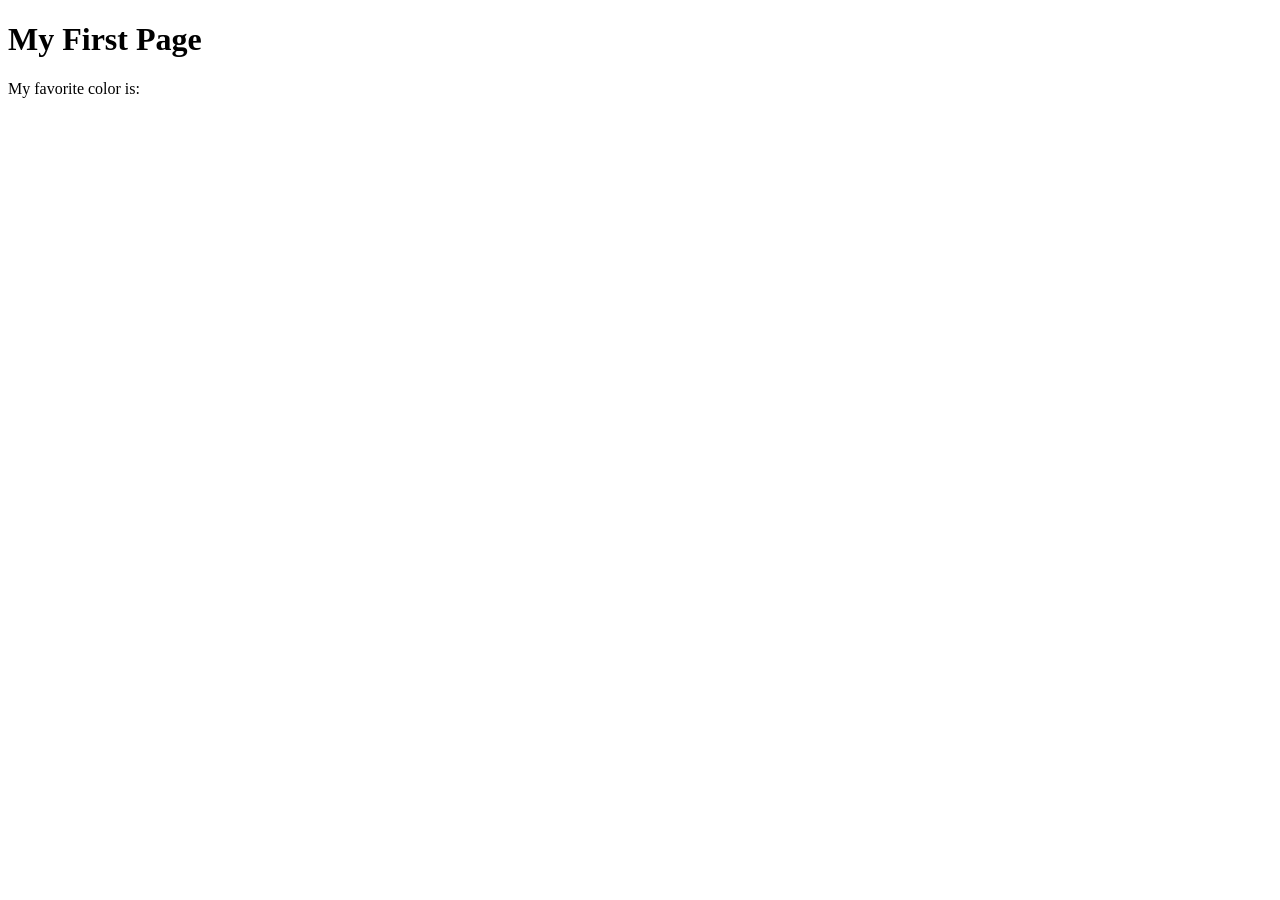
<file: week01/first-page.html>
<!DOCTYPE html>
<html lang="en">

<head>
    <meta charset="UTF-8">
    <meta name="viewport" content="width=device-width, initial-scale=1.0">
    <title>About Us</title>
    <meta name="description" content="This is an About us page for the WWR site">
    <meta name="author" content="Obinna George Ibe>" </head>

<body>
    <header>
        <nav>

        </nav>

    </header>


    <h1>My First Page</h1>
    <p>My favorite color is: </p>
</body>

</html>
</file>
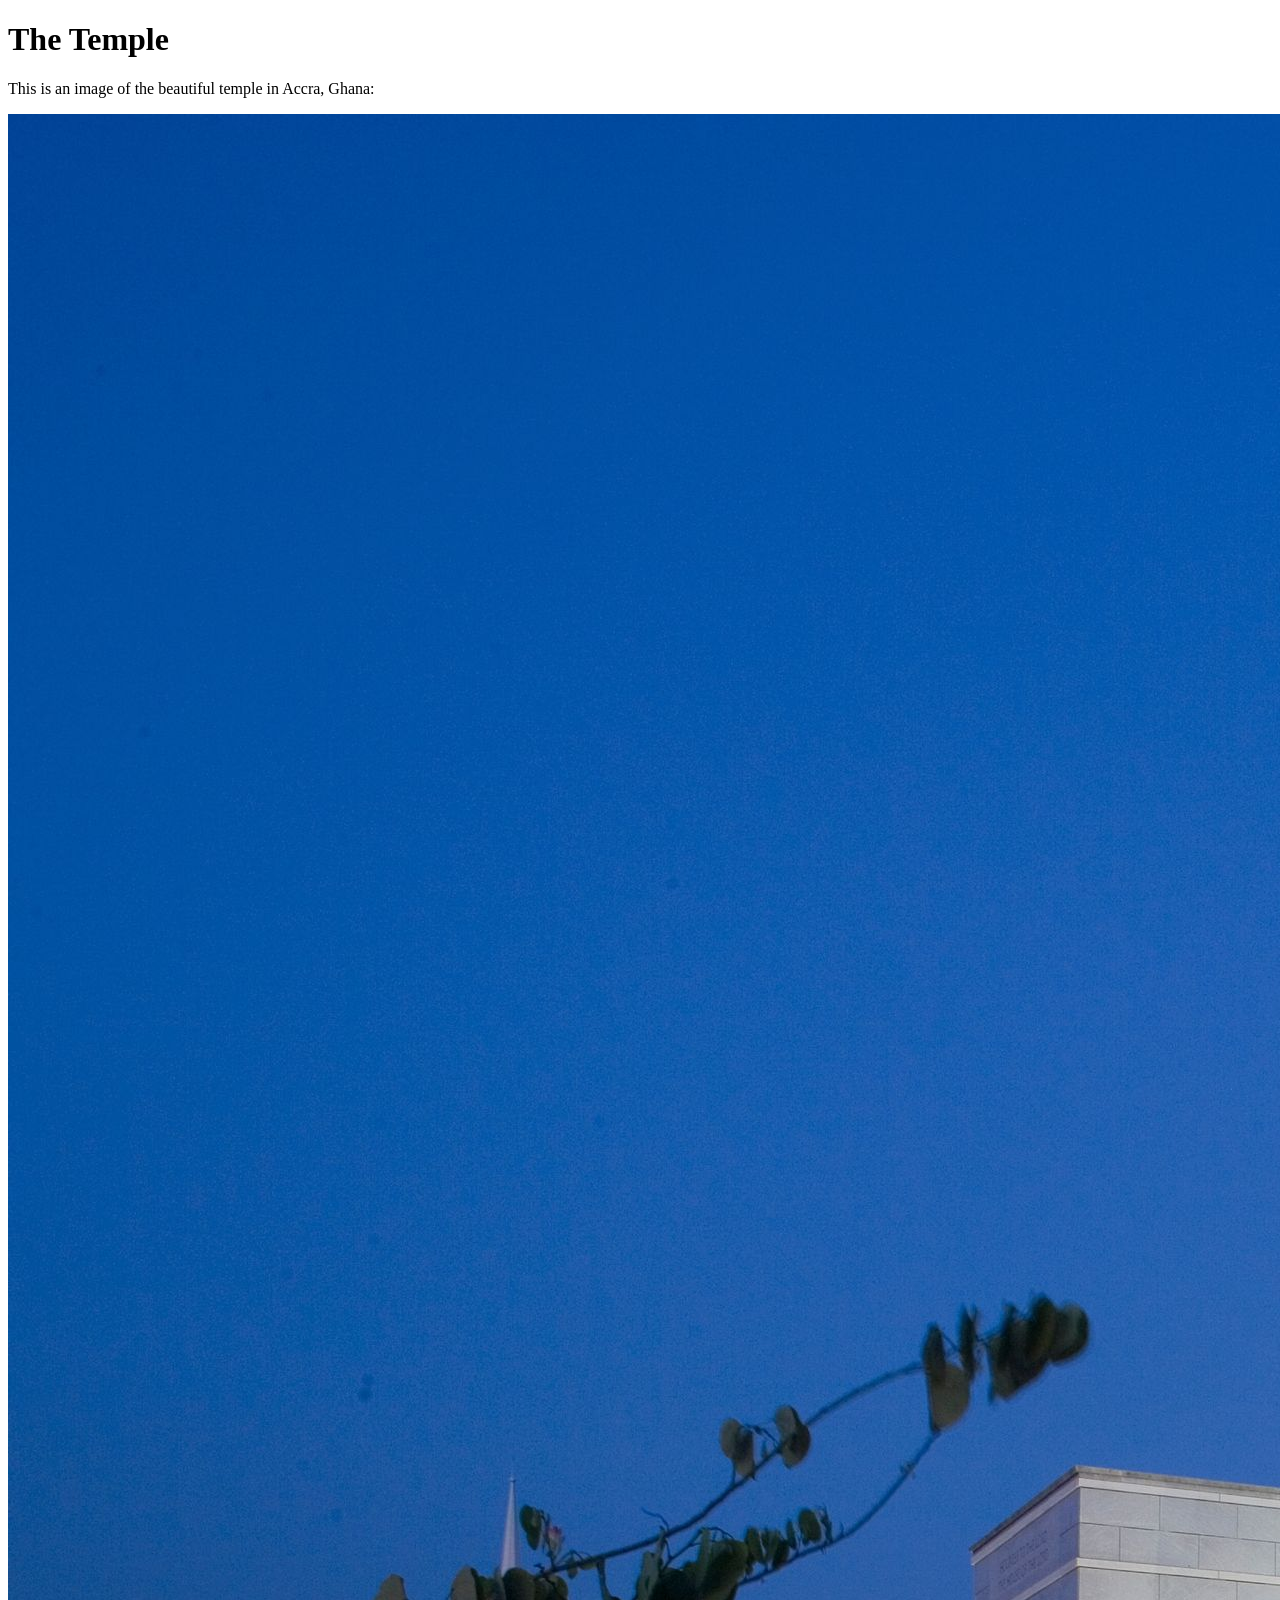
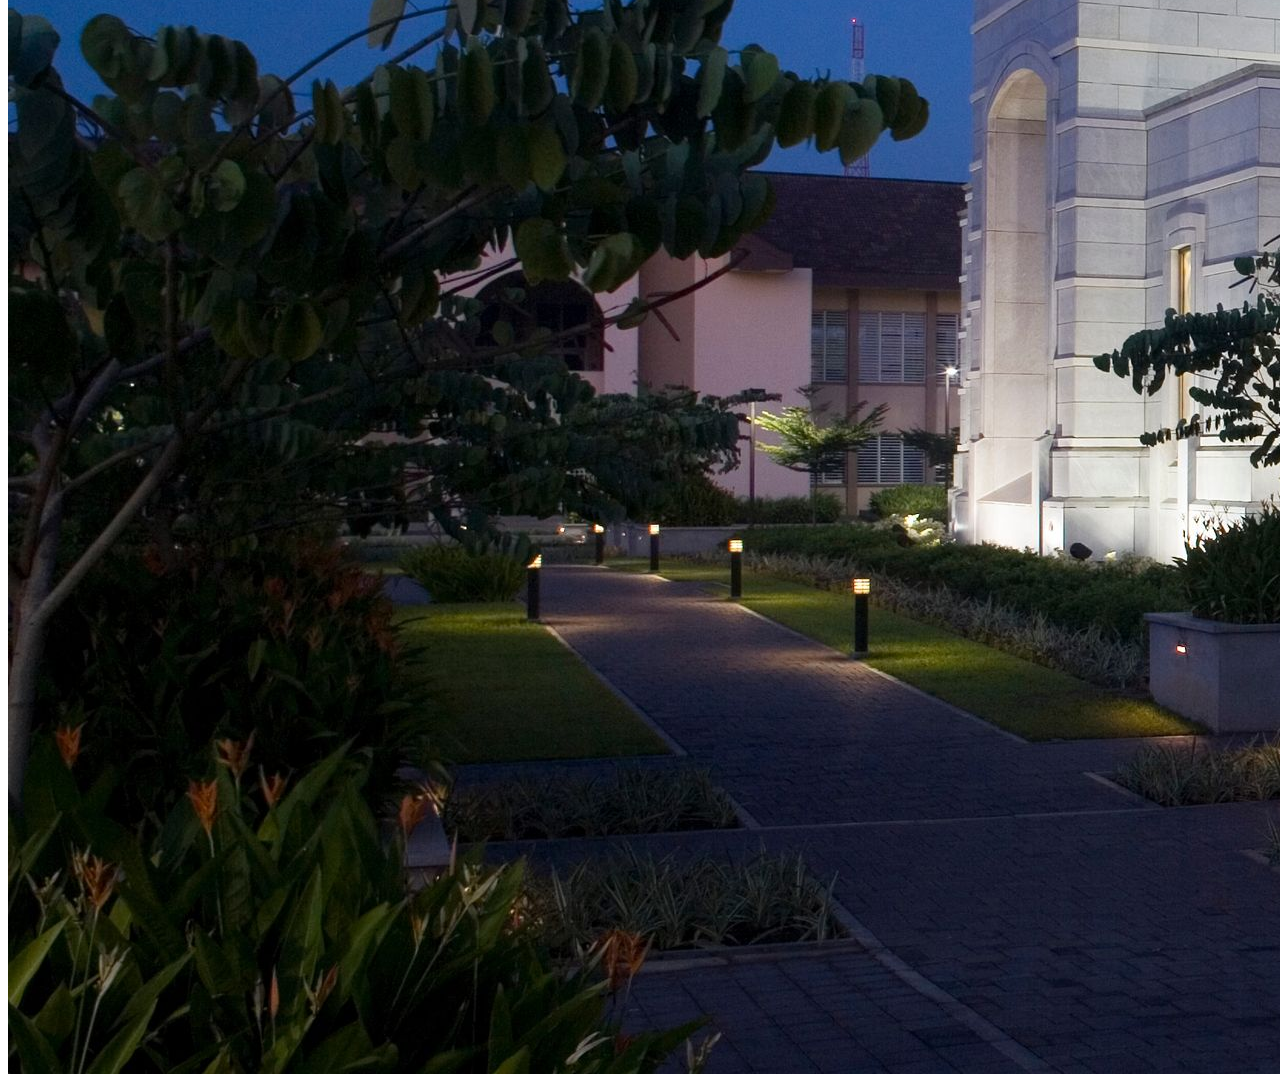
<file: week01/images.html>
<!DOCTYPE html>
<html lang="en">

<head>
    <meta charset="UTF-8">
    <meta name="viewport" content="width=device-width, initial-scale=1.0">
    <title>Temple Image</title>
</head>

<body>
    <h1>The Temple</h1>
    <p>This is an image of the beautiful temple in Accra, Ghana:</p>
    <img src="images/temple-large.jpeg" alt="The Accra Ghana Temple">

</body>

</html>
</file>
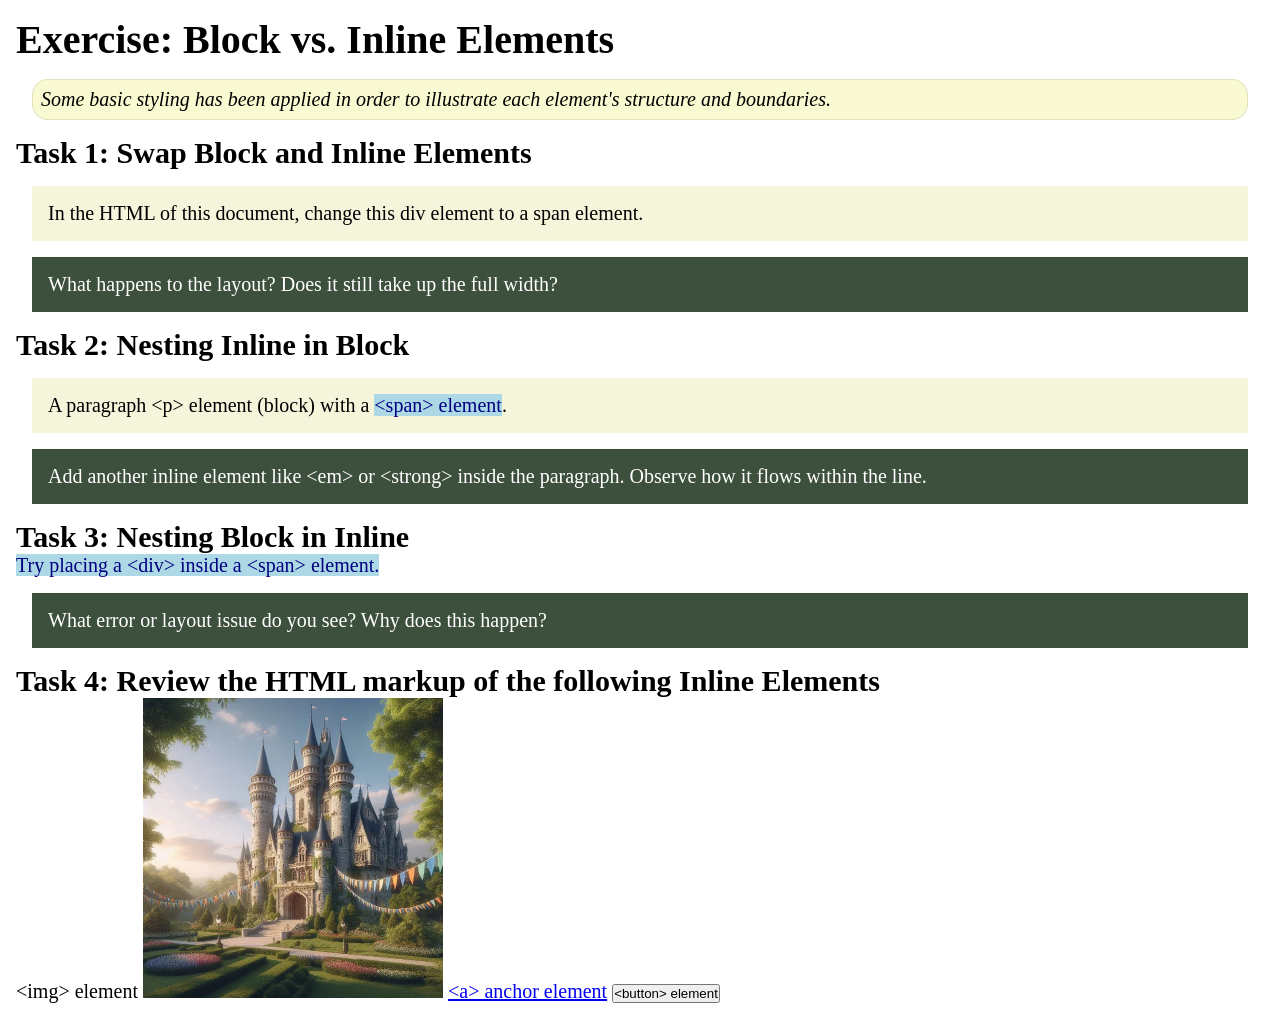
<file: week02/block-vs-inline.html>
<!DOCTYPE html>
<html lang="en">

<head>
    <meta charset="UTF-8">
    <meta name="viewport" content="width=device-width, initial-scale=1.0">
    <title>Exercise: Block vs. Inline Elements</title>
    <link rel="stylesheet" href="styles/block-vs-inline.css">
</head>

<body>
    <main>
        <h1>Exercise: Block vs. Inline Elements</h1>
        <p class="note">Some basic styling has been applied in order to illustrate each element's structure and boundaries.</p>

        <h2>Task 1: Swap Block and Inline Elements</h2>
        <div>In the HTML of this document, change this div element to a span element.</div>

        <p class="question">What happens to the layout? Does it still take up the full width?</p>

        <h2>Task 2: Nesting Inline in Block</h2>
        <p>A paragraph &lt;p&gt; element (block) with a <span>&lt;span&gt; element</span>.</p>
        <p class="question">Add another inline element like &lt;em&gt; or &lt;strong&gt; inside the paragraph. Observe how it flows within the line.</p>

        <h2>Task 3: Nesting Block in Inline</h2>
        <span>Try placing a &lt;div&gt; inside a &lt;span&gt; element.</span>
        <p class="question">What error or layout issue do you see? Why does this happen?</p>

        <h2>Task 4: Review the HTML markup of the following Inline Elements</h2>
        &lt;img&gt; element
        <img src="images/castle.webp" alt="placeholder image (images are inline)" width="300" height="300">
        <a href="https://churchofjesuschrist.org">&lt;a&gt; anchor element</a>
        <button type="button">&lt;button&gt; element</button>
    </main>
</body>

</html>
</file>
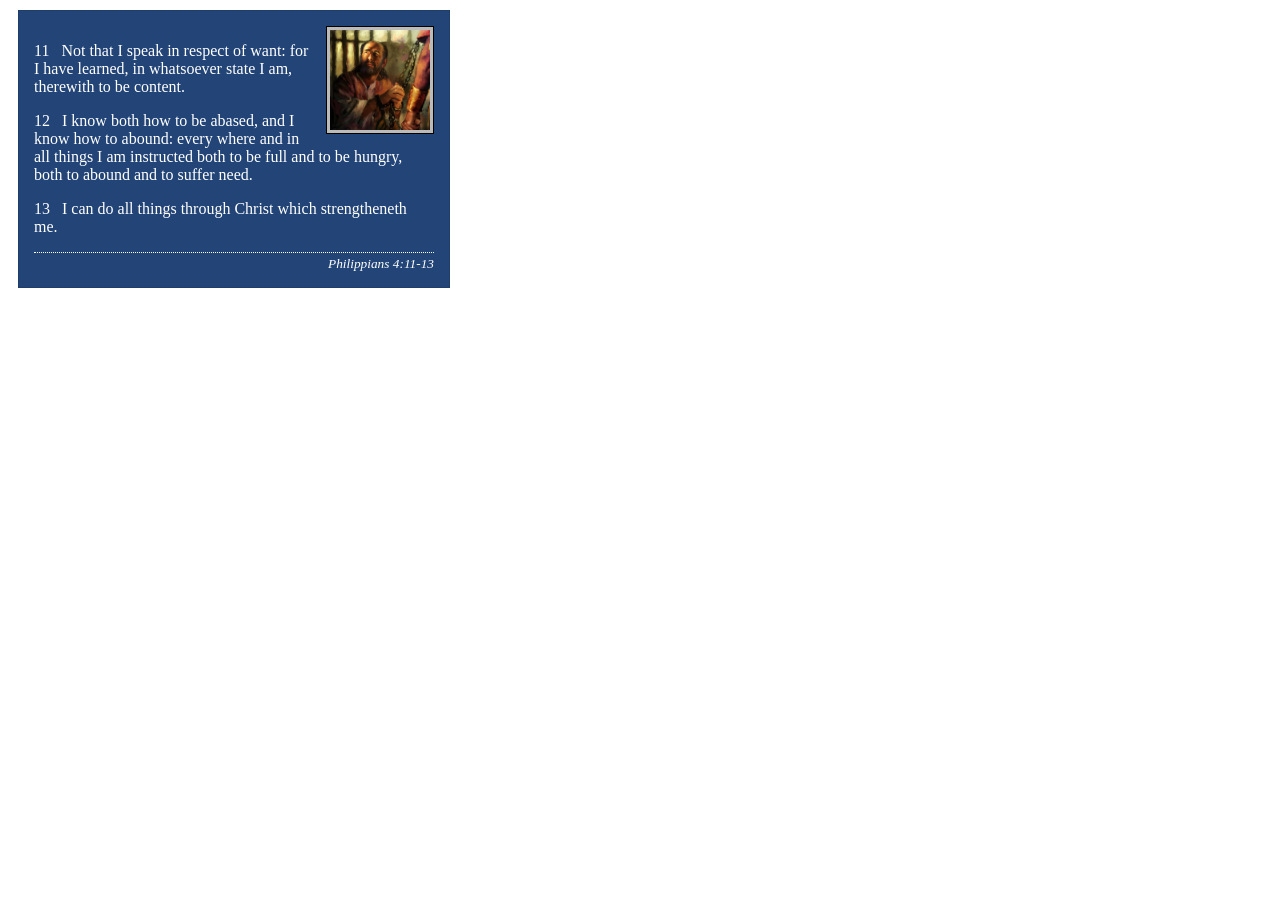
<file: week02/box-model-solution.html>
<!DOCTYPE html>
<html lang="en">

<head>
    <meta charset="UTF-8">
    <meta name="viewport" content="width=device-width, initial-scale=1.0">
    <title>Box Model Activity</title>
    <link rel="stylesheet" href="styles/box-model-solution.css">
</head>

<body>
    <main>
        <div class="callout">
            <img src="images/apostle-paul-imprisoned.webp" alt="Paul the Apostle - Imprisoned in Rome" width="200" height="200">
            <blockquote>
                <p>11 &nbsp; Not that I speak in respect of want: for I have learned, in whatsoever state I am, therewith to be content.</p>
                <p>12 &nbsp; I know both how to be abased, and I know how to abound: every where and in all things I am instructed both to be full and to be hungry, both to abound and to suffer need.</p>
                <p>13 &nbsp; I can do all things through Christ which strengtheneth me.</p>
            </blockquote>
            <cite>Philippians 4:11-13</cite>
        </div>
    </main>
</body>

</html>
</file>
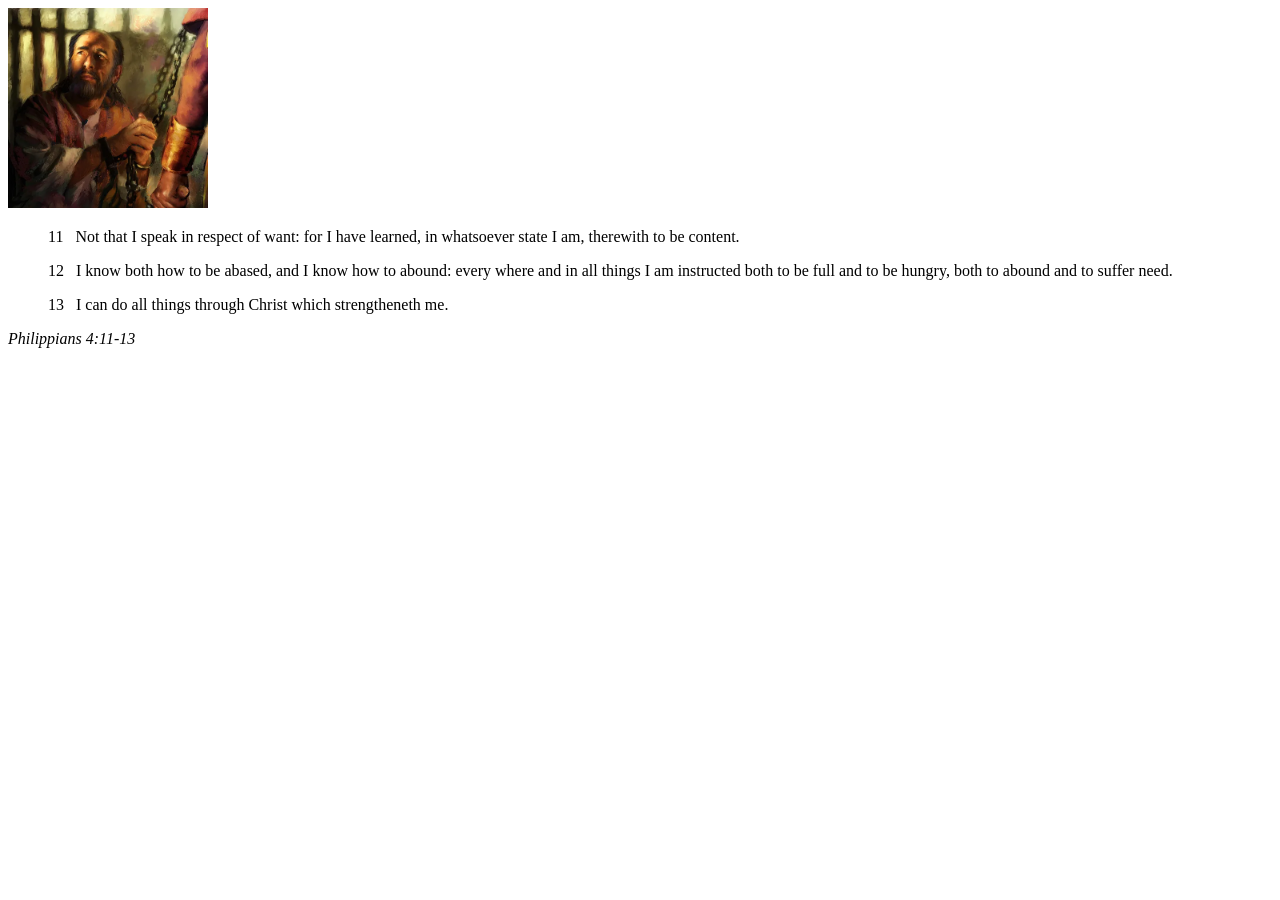
<file: week02/box-model.html>
<!DOCTYPE html>
<html lang="en">

<head>
    <meta charset="UTF-8">
    <meta name="viewport" content="width=device-width, initial-scale=1.0">
    <title>Box Model Activity</title>
</head>

<body>
    <main>
        <div class="callout">
            <img src="images/apostle-paul-imprisoned.webp" alt="Paul the Apostle - Imprisoned in Rome" width="200" height="200">
            <blockquote>
                <p>11 &nbsp; Not that I speak in respect of want: for I have learned, in whatsoever state I am, therewith to be content.</p>
                <p>12 &nbsp; I know both how to be abased, and I know how to abound: every where and in all things I am instructed both to be full and to be hungry, both to abound and to suffer need.</p>
                <p>13 &nbsp; I can do all things through Christ which strengtheneth me.</p>
            </blockquote>
            <cite>Philippians 4:11-13</cite>
        </div>
    </main>
</body>

</html>
</file>
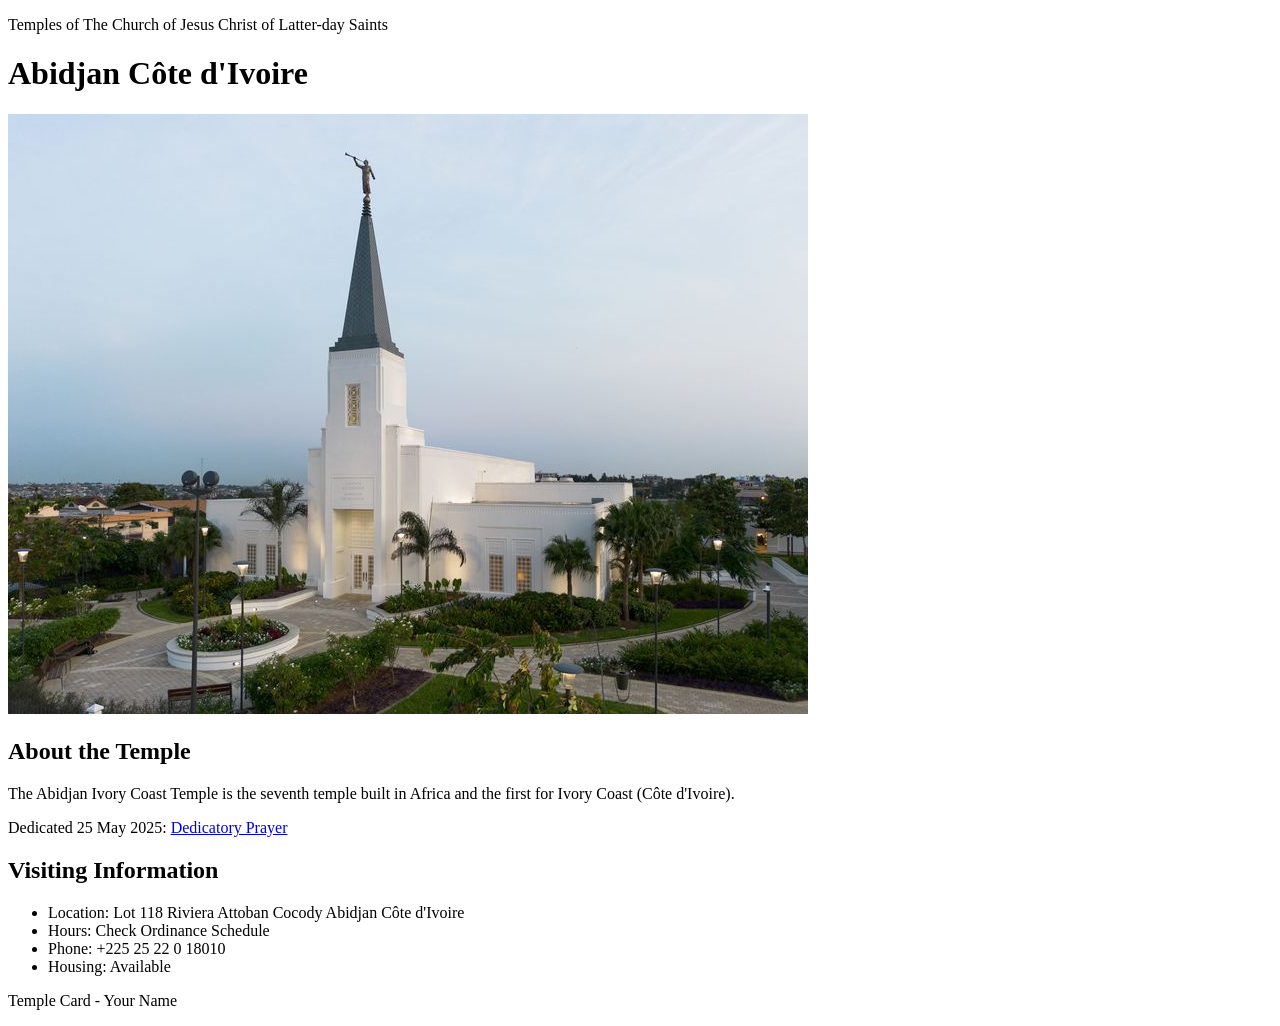
<file: week02/temple.html>
<!DOCTYPE html>
<html lang="en">

<head>
    <meta charset="UTF-8">
    <meta name="viewport" content="width=device-width, initial-scale=1.0">
    <title>Temple Card - Abidjan Côte d'Ivoire</title>
</head>

<body>
    <header>
        <p>Temples of The Church of Jesus Christ of Latter-day Saints</p>
    </header>
    <main>
        <h1>Abidjan Côte d'Ivoire</h1>
        <picture>
            <img src="images/abidjan-ivory-coast.jpeg" alt="Abidjan Côte d'Ivoire Temple">
        </picture>
        <section>
            <h2>About the Temple</h2>
            <p>The Abidjan Ivory Coast Temple is the seventh temple built in Africa and the first for Ivory Coast (Côte d'Ivoire).</p>
            <p>Dedicated 25 May 2025: <a href="https://www.churchofjesuschrist.org/temples/dedicatory-prayer/abidjan-ivory-coast-temple/2025-05-25?lang=eng" target="_blank" rel="noopener noreferrer">Dedicatory Prayer</a></p>
        </section>
        <section>
            <h2>Visiting Information</h2>
            <ul>
                <li>Location: Lot 118 Riviera Attoban Cocody Abidjan Côte d'Ivoire</li>
                <li>Hours: Check Ordinance Schedule</li>
                <li>Phone: +225 25 22 0 18010</li>
                <li>Housing: Available</li>
            </ul>
        </section>
    </main>
    <footer>
        <p>Temple Card - Your Name</p>
    </footer>
</body>

</html>
</file>
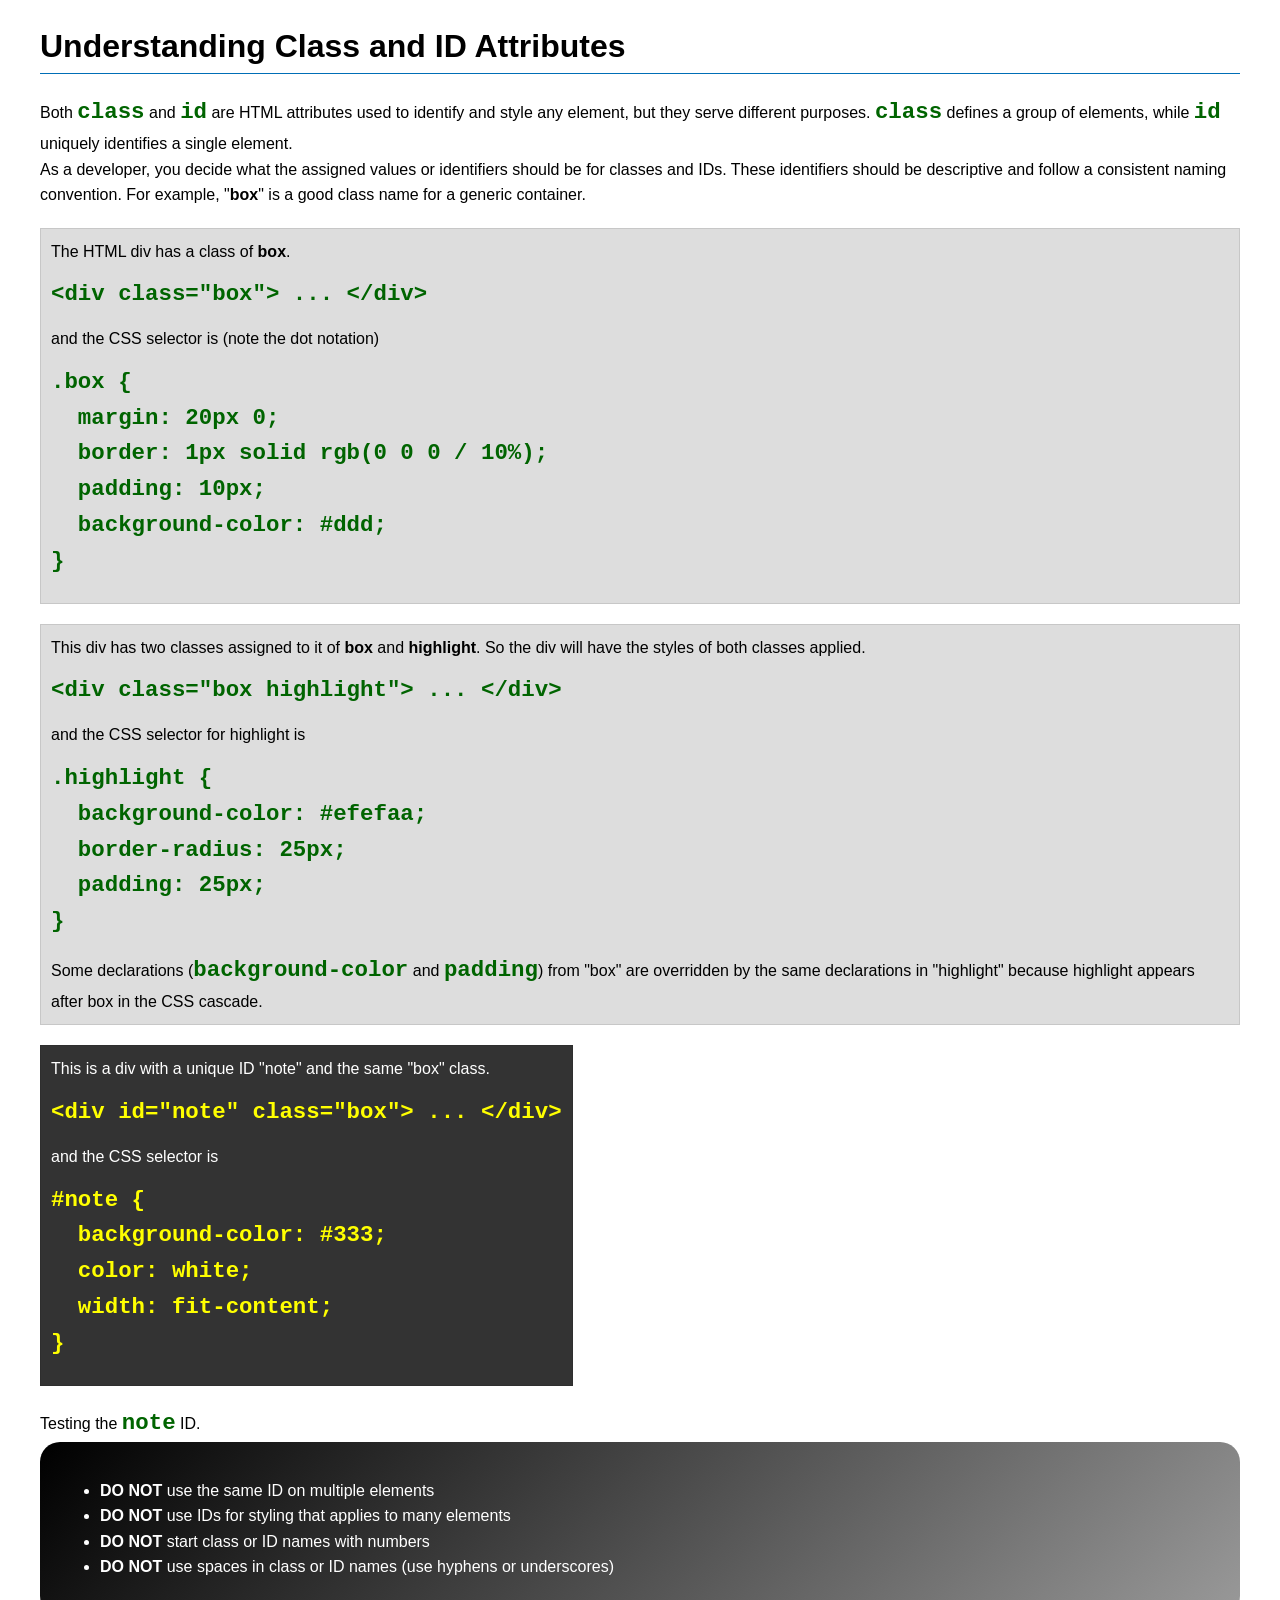
<file: week03/class-and-id.html>
<!DOCTYPE html>
<html lang="en">

<head>
    <meta charset="UTF-8">
    <meta name="viewport" content="width=device-width, initial-scale=1.0">
    <title>Class vs ID Attributes</title>
    <link rel="stylesheet" href="styles/class-and-id.css">
</head>

<body>
    <h1>Understanding Class and ID Attributes</h1>
    <p>Both <code>class</code> and <code>id</code> are HTML attributes used to identify and style any element, but they serve different purposes. <code>class</code> defines a group of elements, while <code>id</code> uniquely identifies a single element.</p>
    <p>As a developer, you decide what the assigned values or identifiers should be for classes and IDs. These identifiers should be descriptive and follow a consistent naming convention. For example, "<strong>box</strong>" is a good class name for a generic container.</p>
    <div class="box">
        <p>The HTML div has a class of <strong>box</strong>.</p>
        <pre><code class="html">&lt;div class="box"&gt; ... &lt;/div&gt;</code></pre>
        and the CSS selector is (note the dot notation)
        <pre><code class="css">.box {
  margin: 20px 0;
  border: 1px solid rgb(0 0 0 / 10%);
  padding: 10px;
  background-color: #ddd; 
}</code></pre>
    </div>

    <div class="box">
        <p>This div has two classes assigned to it of <strong>box</strong> and <strong>highlight</strong>. So the div will have the styles of both classes applied.</p>
        <pre><code class="html">&lt;div class="box highlight"&gt; ... &lt;/div&gt;</code></pre>
        and the CSS selector for highlight is
        <pre><code class="css">.highlight {
  background-color: #efefaa;
  border-radius: 25px;
  padding: 25px;
}</code></pre>
        <p>Some declarations (<code>background-color</code> and <code>padding</code>) from "box" are overridden by the same declarations in "highlight" because highlight appears after box in the CSS cascade.</p>
    </div>

    <div id="note" class="box">
        <p>This is a div with a unique ID "note" and the same "box" class.</p>
        <pre><code class="html">&lt;div id="note" class="box"&gt; ... &lt;/div&gt;</code></pre>
        and the CSS selector is
        <pre><code class="css">#note {
  background-color: #333;
  color: white;
  width: fit-content;
}</code></pre>
    </div>

    <div class="note">
        <p>Testing the <code>note</code> ID.</p>
    </div>

    <section id="best-practice">
        <ul>
            <li><strong>DO NOT</strong> use the same ID on multiple elements</li>
            <li><strong>DO NOT</strong> use IDs for styling that applies to many elements</li>
            <li><strong>DO NOT</strong> start class or ID names with numbers</li>
            <li><strong>DO NOT</strong> use spaces in class or ID names (use hyphens or underscores)</li>
        </ul>
    </section>

</body>

</html>
</file>
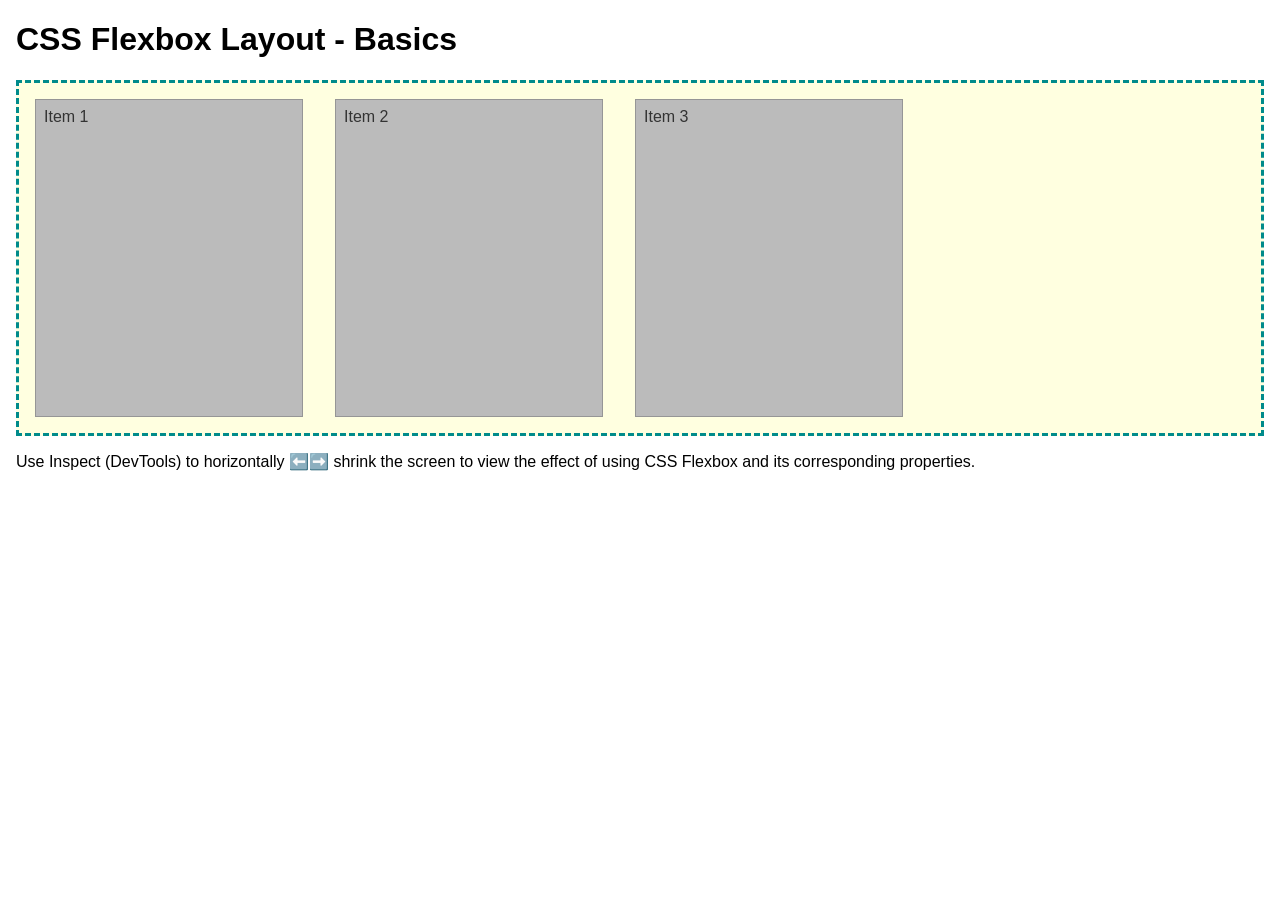
<file: week04/flexbox-layout.html>
<!DOCTYPE html>
<html lang="en">

<head>
    <meta charset="UTF-8">
    <meta name="viewport" content="width=device-width, initial-scale=1.0">
    <title>CSS Flexbox Layout - Basics</title>
    <link rel="stylesheet" href="styles/flexbox.css">
</head>

<body>
    <main>
        <h1>CSS Flexbox Layout - Basics</h1>
        <div class="flex-container">
            <div class="flex-item item1">Item 1</div>
            <div class="flex-item item2">Item 2</div>
            <div class="flex-item item3">Item 3</div>
        </div>
        <p>Use Inspect (DevTools) to horizontally ⬅️➡️ shrink the screen to view the effect of using CSS Flexbox and its corresponding properties.</p>
    </main>
</body>

</html>
</file>
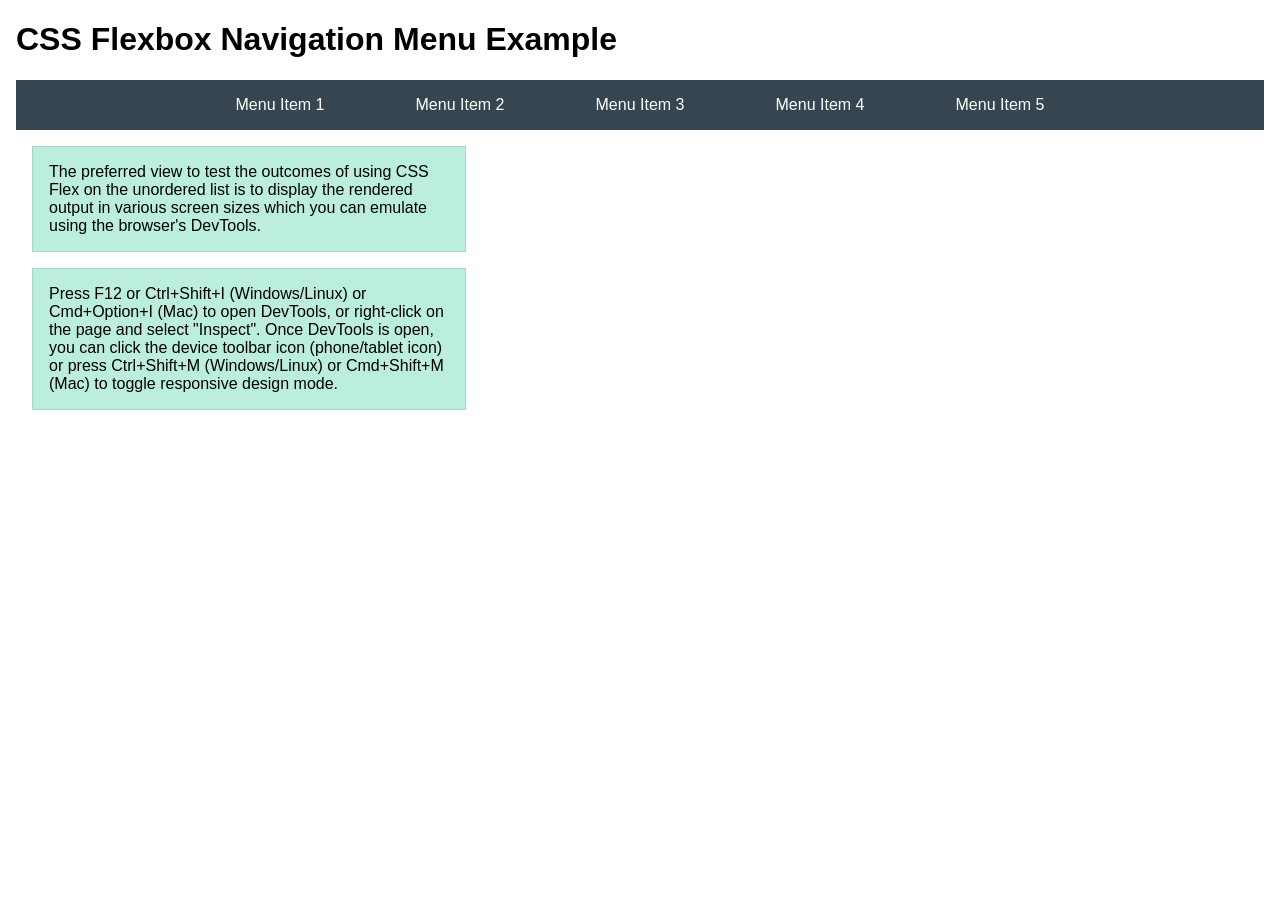
<file: week04/flexbox-menu.html>
<!DOCTYPE html>
<html lang="en">

<head>
    <meta charset="UTF-8">
    <meta name="viewport" content="width=device-width, initial-scale=1.0">
    <title>CSS Flexbox - Navigation Menu</title>
    <link rel="stylesheet" href="styles/flexbox-menu.css">
</head>

<body>
    <main>
        <h1>CSS Flexbox Navigation Menu Example</h1>
        <nav>
            <ul>
                <li><a href="#">Menu Item 1</a></li>
                <li><a href="#">Menu Item 2</a></li>
                <li><a href="#">Menu Item 3</a></li>
                <li><a href="#">Menu Item 4</a></li>
                <li><a href="#">Menu Item 5</a></li>
            </ul>
        </nav>
        <p>The preferred view to test the outcomes of using CSS Flex on the unordered list is to display the rendered output in various screen sizes which you can emulate using the browser's DevTools.</p>

        <p>Press F12 or Ctrl+Shift+I (Windows/Linux) or Cmd+Option+I (Mac) to open DevTools, or right-click on the page and select "Inspect". Once DevTools is open, you can click the device toolbar icon (phone/tablet icon) or press Ctrl+Shift+M (Windows/Linux) or Cmd+Shift+M (Mac) to toggle responsive design mode.</p>
    </main>
</body>

</html>
</file>
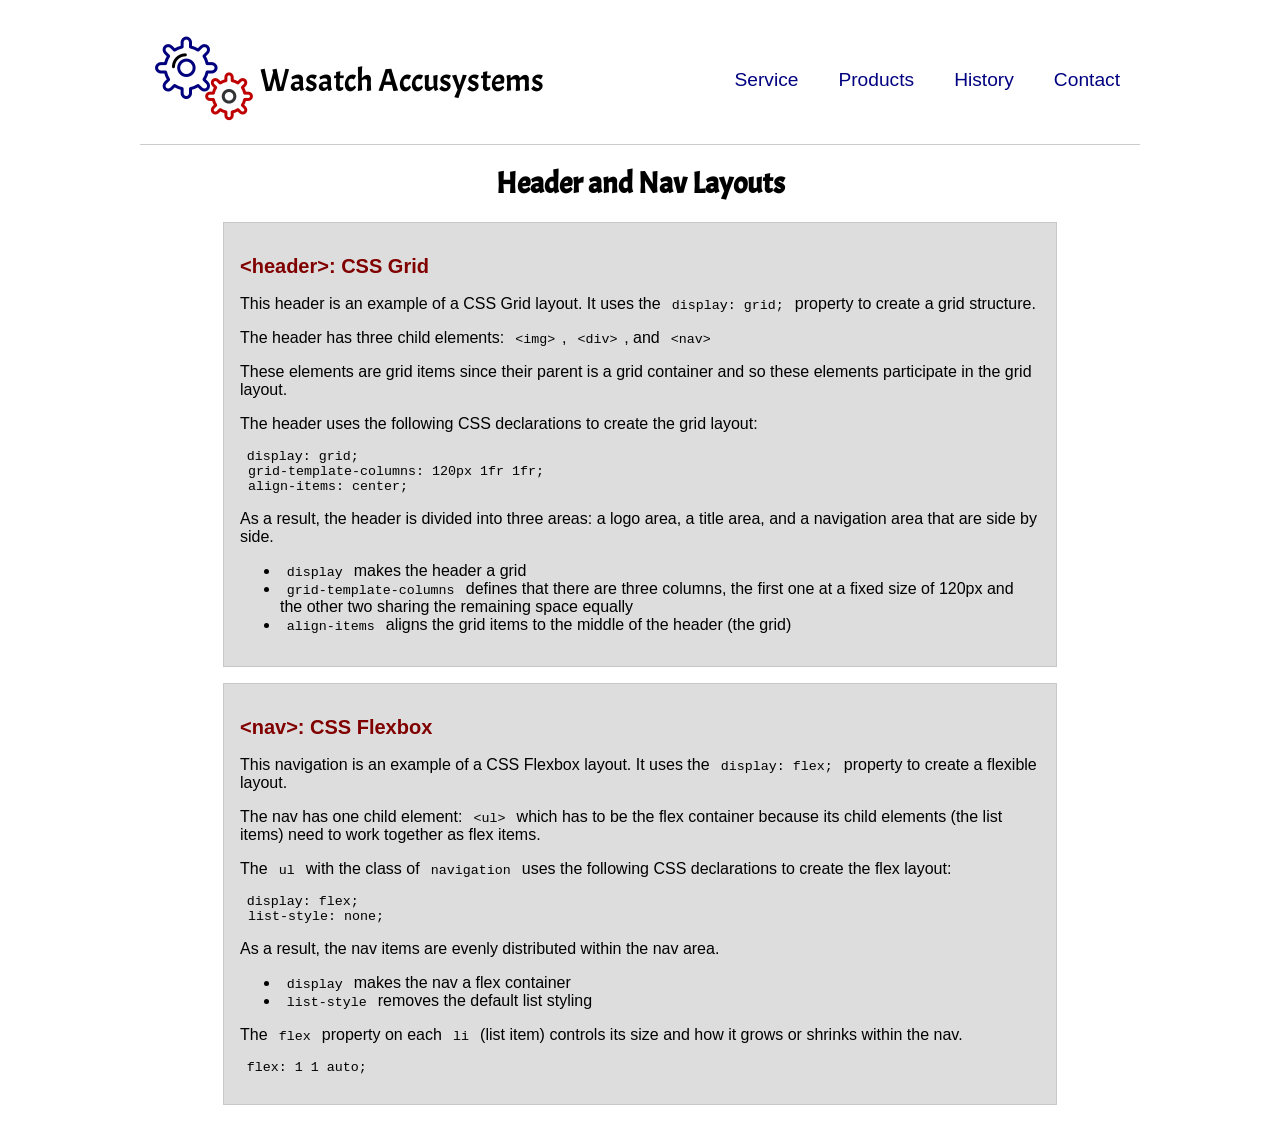
<file: week04/header-layout.html>
<!DOCTYPE html>
<html lang="en">

<head>
    <meta charset="UTF-8">
    <meta name="viewport" content="width=device-width, initial-scale=1.0">
    <title>Header and Nav Layout</title>
    <link rel="stylesheet" href="styles/layout.css">
    <link rel="preconnect" href="https://fonts.googleapis.com">
    <link rel="preconnect" href="https://fonts.gstatic.com" crossorigin>
    <link href="https://fonts.googleapis.com/css2?family=Acme&display=swap" rel="stylesheet">
</head>

<body>
    <header>
        <img src="images/colored-gears.png" alt="Sample Logo">
        <div id="logo">Wasatch Accusystems</div>
        <nav>
            <ul class="navigation">
                <li><a href="#">Service</a></li>
                <li><a href="#">Products</a></li>
                <li><a href="#">History</a></li>
                <li><a href="#">Contact</a></li>
            </ul>
        </nav>
    </header>
    <main>
        <h1>Header and Nav Layouts</h1>
        <section>
            <h2>&lt;header&gt;: CSS Grid</h2>
            <p>This header is an example of a CSS Grid layout. It uses the <code>display: grid;</code> property to create a grid structure.</p>
            <p>The header has three child elements: <code>&lt;img&gt;</code>, <code>&lt;div&gt;</code>, and <code>&lt;nav&gt;</code></p>
            <p>These elements are grid items since their parent is a grid container and so these elements participate in the grid layout.</p>
            <p>The header uses the following CSS declarations to create the grid layout:</p>
            <pre><code>display: grid;
 grid-template-columns: 120px 1fr 1fr;
 align-items: center;</code></pre>

            <p>As a result, the header is divided into three areas: a logo area, a title area, and a navigation area that are side by side.</p>

            <ul>
                <li><code>display</code> makes the header a grid</li>
                <li><code>grid-template-columns</code> defines that there are three columns, the first one at a fixed size of 120px and the other two sharing the remaining space equally</li>
                <li><code>align-items</code> aligns the grid items to the middle of the header (the grid)</li>
            </ul>
        </section>

        <section>
            <h2>&lt;nav&gt;: CSS Flexbox</h2>
            <p>This navigation is an example of a CSS Flexbox layout. It uses the <code>display: flex;</code> property to create a flexible layout.</p>
            <p>The nav has one child element: <code>&lt;ul&gt;</code> which has to be the flex container because its child elements (the list items) need to work together as flex items.</p>
            <p>The <code>ul</code> with the class of <code>navigation</code> uses the following CSS declarations to create the flex layout:</p>
            <pre><code>display: flex;
 list-style: none;</code></pre>

            <p>As a result, the nav items are evenly distributed within the nav area.</p>
            <ul>
                <li><code>display</code> makes the nav a flex container</li>
                <li><code>list-style</code> removes the default list styling</li>
            </ul>

            <p>The <code>flex</code> property on each <code>li</code> (list item) controls its size and how it grows or shrinks within the nav.</p>
            <pre><code>flex: 1 1 auto;</code></pre>
        </section>
    </main>

</body>

</html>
</file>
<file: week02/styles/block-vs-inline.css>
* {
    margin: 0;
    padding: 0;
}

body {
    font-size: 20px;
    margin: 1rem;
}

p,
div {
    background-color: beige;
    margin: 1rem;
    padding: 1rem;
}

span {
    color: navy;
    background-color: lightblue;
}

code {
    margin: 0;
    padding: 0;
    color: green;
    font-size: 1.2rem;
}

.note {
    font-style: italic;
    background-color: lightgoldenrodyellow;
    border-radius: 1rem;
    border: 1px solid rgb(0 0 0 / 10%);
    margin: 1rem;
    padding: .5rem;
}

.question {
    background-color: #3d503d;
    color: #fff;
}
</file>
<file: week02/styles/box-model-solution.css>
.callout {
    max-width: 400px;
    margin: 10px;
    border: 1px solid rgb(0 0 0 / 10%);
    padding: 15px;
    background-color: #247;
    color: #fff;
}

.callout img {
    float: right;
    margin: 0 0 10px 15px;
    border: 1px solid #000;
    padding: 3px;
    background-color: #bbb;
    width: 100px;
    height: auto;
}

blockquote {
    margin: 0;
}

cite {
    display: block;
    border-top: 1px dotted #fff;
    padding-top: 3px;
    text-align: right;
    font-size: smaller;
}
</file>
<file: week03/styles/class-and-id.css>
body {
    font-family: Arial, sans-serif;
    line-height: 1.6;
    margin: 0;
    padding: 0 40px;
}

h1 {
    border-bottom: 1px solid rgb(0 110 182);
    padding-bottom: 0;
}

p {
    margin: 0;
}

code {
    color: darkgreen;
    font-weight: 700;
    font-size: 1.4rem;
}

/* Class examples - can be reused */
.box {
    margin: 20px 0;
    border: 1px solid rgb(0 0 0 / 10%);
    padding: 10px;
    background-color: #ddd;
    /* this is shorthand for #dddddd */
}

.highlight {
    background-color: #efefaa;
    border-radius: 25px;
    padding: 25px;
}

/* ID examples - should be unique */

#note {
    background-color: #333;
    color: white;
    width: fit-content;
}

#note code {
    color: yellow;
}

#best-practice {
    background: linear-gradient(135deg, #000 0%, #999 100%);
    color: white;
    border-radius: 20px;
    padding: 20px;
}
</file>
<file: week04/styles/flexbox.css>
body {
    font-family: Helvetica, Arial, sans-serif;
    margin: 1rem;
}

.flex-container {
    border: 3px dashed darkcyan;
    background-color: lightyellow;
    display: flex;
    flex-wrap: wrap;
}

.flex-item {
    width: 250px;
    margin: 1rem;
    border: 1px solid rgb(0 0 0 / 20%);
    padding: 0.5rem;
    background-color: #bbb;
    color: #333;
}

.item1 {
    min-height: 100px;
}

.item2 {
    min-height: 200px;
}

.item3 {
    min-height: 300px;
}
</file>
<file: week04/styles/flexbox-menu.css>
body {
    font-family: Helvetica, Arial, sans-serif;
    margin: 1rem;
}

nav {
    background-color: #36454f;
}

nav ul {
    list-style-type: none;
    display: flex;
    flex-wrap: wrap;
    max-width: 900px;
    margin: 0 auto;
    padding: 0;
    justify-content: space-around;
    align-items: center;
}

nav a {
    display: block;
    color: #fff;
    text-align: center;
    padding: 1rem;
    text-decoration: none;
}

p {
    margin: 1rem;
    border: 1px solid rgb(0 0 0 / 10%);
    padding: 1rem;
    background-color: #bed;
    max-width: 400px;
}
</file>
<file: week04/styles/layout.css>
header {
    margin: 1rem auto;
    display: grid;
    grid-template-columns: 120px 1fr 1fr;
    align-items: center;
    border-bottom: 1px solid #ccc;
    max-width: 1000px;
}

.logo img {
    margin: 0 0.25rem 0 1rem;
    width: 64px;
    height: auto;
}

#logo {
    font-size: 2rem;
    font-family: Acme, Arial, sans-serif;
}

.navigation {
    display: flex;
    list-style: none;
}

.navigation li {
    flex: 1 1 auto;
}

.navigation a {
    display: block;
    color: navy;
    padding: 20px;
    text-decoration: none;
    font-size: 1.2rem;
}

.navigation a:hover {
    color: tomato;
    text-decoration: underline;
}

body {
    font-family: Arial, sans-serif;
}

h1 {
    font-size: 1.85rem;
    text-align: center;
    font-family: Acme, Arial, sans-serif;
}

h2 {
    color: maroon;
    font-size: 1.25rem;
}

section {
    margin: 1em auto;
    padding: 1em;
    border: 1px solid rgb(0 0 0 / 10%);
    background-color: #ddd;
    width: min(800px, 100%);
}

code {
    font-family: 'Courier New', Courier, monospace;
    font-size: smaller;
    padding: 0.5em;
}
</file>
